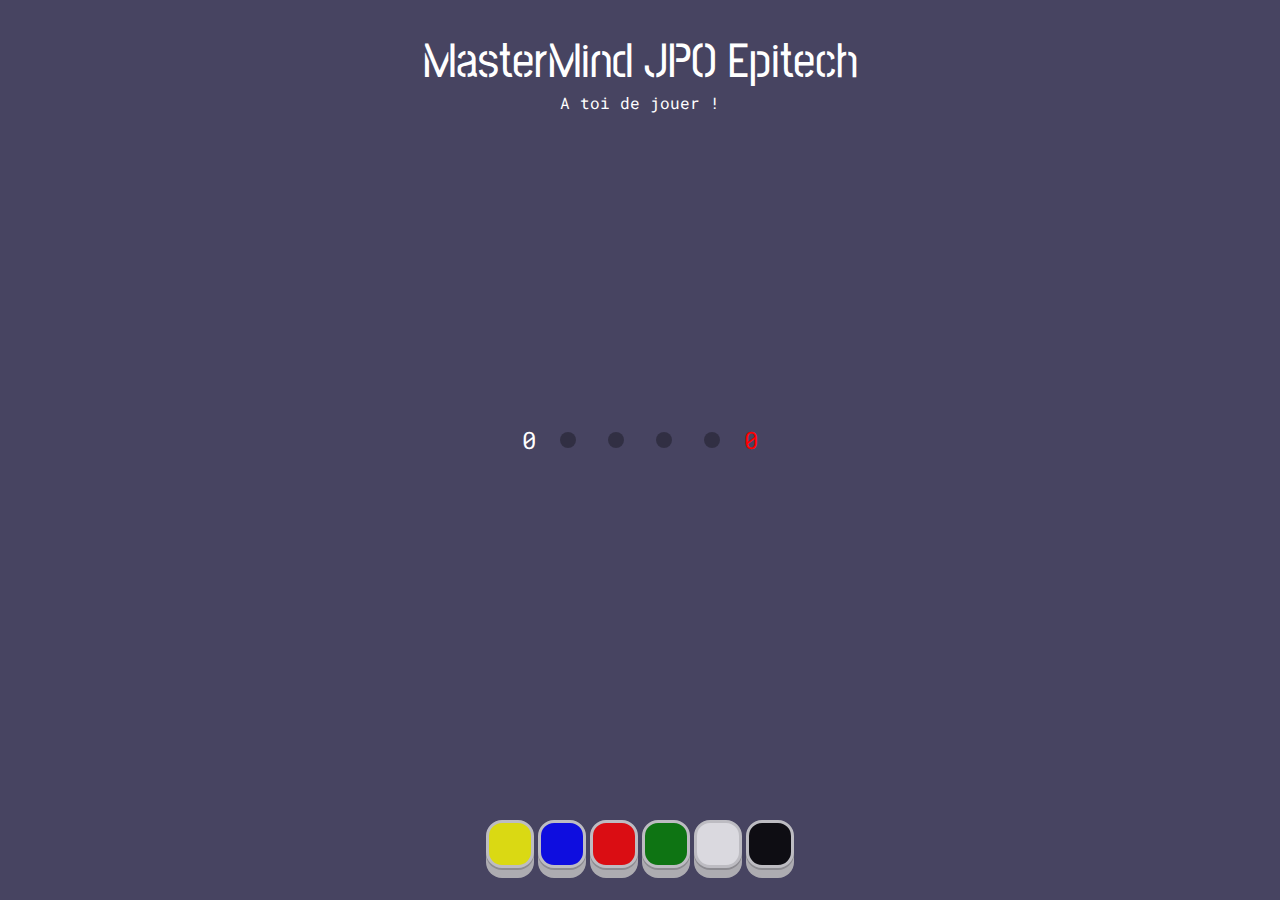
<file: Mastermind/projet/index.html>
<!DOCTYPE html>
<html>

<head>
    <title>MasterMind | Epitech JPO</title>
    <link rel="stylesheet" href="css/mastermind.css">
    <script type="text/javascript" src="js/mastermind_lib.js"></script>
    <script type="text/javascript" src="js/mastermind.js"></script>
</head>

<body>

    <div class="infos">
        <div class="title">MasterMind JPO Epitech</div>
        <div id="subtitle" class="subtitle">A toi de jouer !</div>
    </div>

    <div id="history-zone">
        <div class="dot-group">
            <div class="nb nb-white">0</div>
            <div class="dot"></div>
            <div class="dot"></div>
            <div class="dot"></div>
            <div class="dot"></div>
            <div class="nb nb-red">0</div>
        </div>
    </div>

    <div class="btn-zone">
        <button id="btn-red" class="btn-player yellow" onclick="add('yellow')"></button>
        <button id="btn-red" class="btn-player blue" onclick="add('blue')"></button>
        <button id="btn-red" class="btn-player red" onclick="add('red')"></button>
        <button id="btn-red" class="btn-player green" onclick="add('green')"></button>
        <button id="btn-red" class="btn-player white" onclick="add('white')"></button>
        <button id="btn-red" class="btn-player black" onclick="add('black')"></button>
    </div>

</body>

</html>
</file>
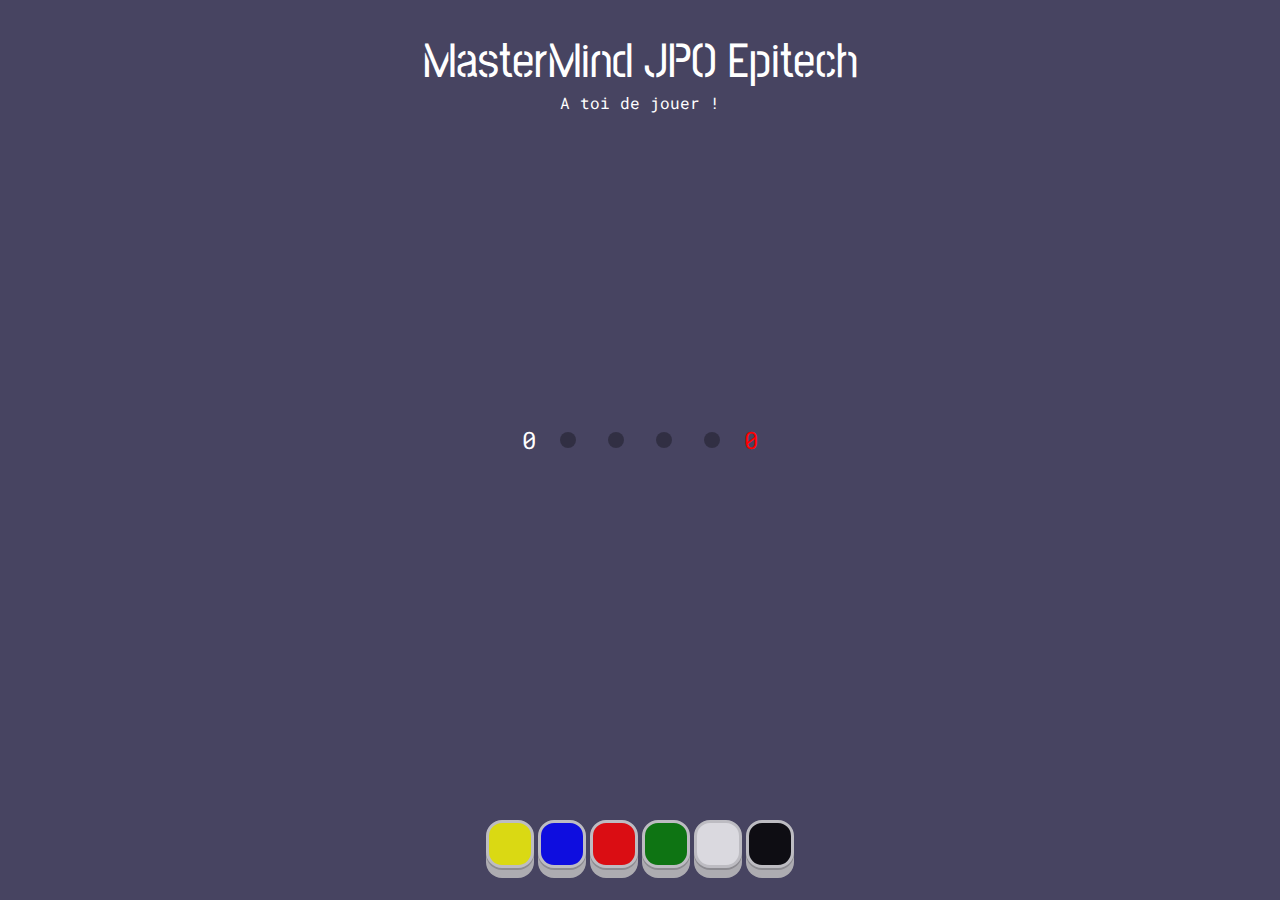
<file: Mastermind/solution/index.html>
<!DOCTYPE html>
<html>
    <head>
        <title>MasterMind | Epitech JPO</title>
        <link rel="stylesheet" href="css/mastermind.css">
        <script type="text/javascript" src="js/mastermind_lib.js"></script>
        <script type="text/javascript" src="js/mastermind.js"></script>
    </head>

    <body>

        <div class="infos">
            <div class="title">MasterMind JPO Epitech</div>
            <div id="subtitle" class="subtitle">A toi de jouer !</div>
        </div>

        <div id="history-zone">
            <div class="dot-group">
                <div class="nb nb-white">0</div>
                <div class="dot"></div>
                <div class="dot"></div>
                <div class="dot"></div>
                <div class="dot"></div>
                <div class="nb nb-red">0</div>
            </div>
        </div>

        <div class="btn-zone">
            <button id="btn-red" class="btn-player yellow" onclick="add('yellow')"></button>
            <button id="btn-red" class="btn-player blue" onclick="add('blue')"></button>
            <button id="btn-red" class="btn-player red" onclick="add('red')"></button>
            <button id="btn-red" class="btn-player green" onclick="add('green')"></button>
            <button id="btn-red" class="btn-player white" onclick="add('white')"></button>
            <button id="btn-red" class="btn-player black" onclick="add('black')"></button>
        </div>

    </body>
</html>
</file>
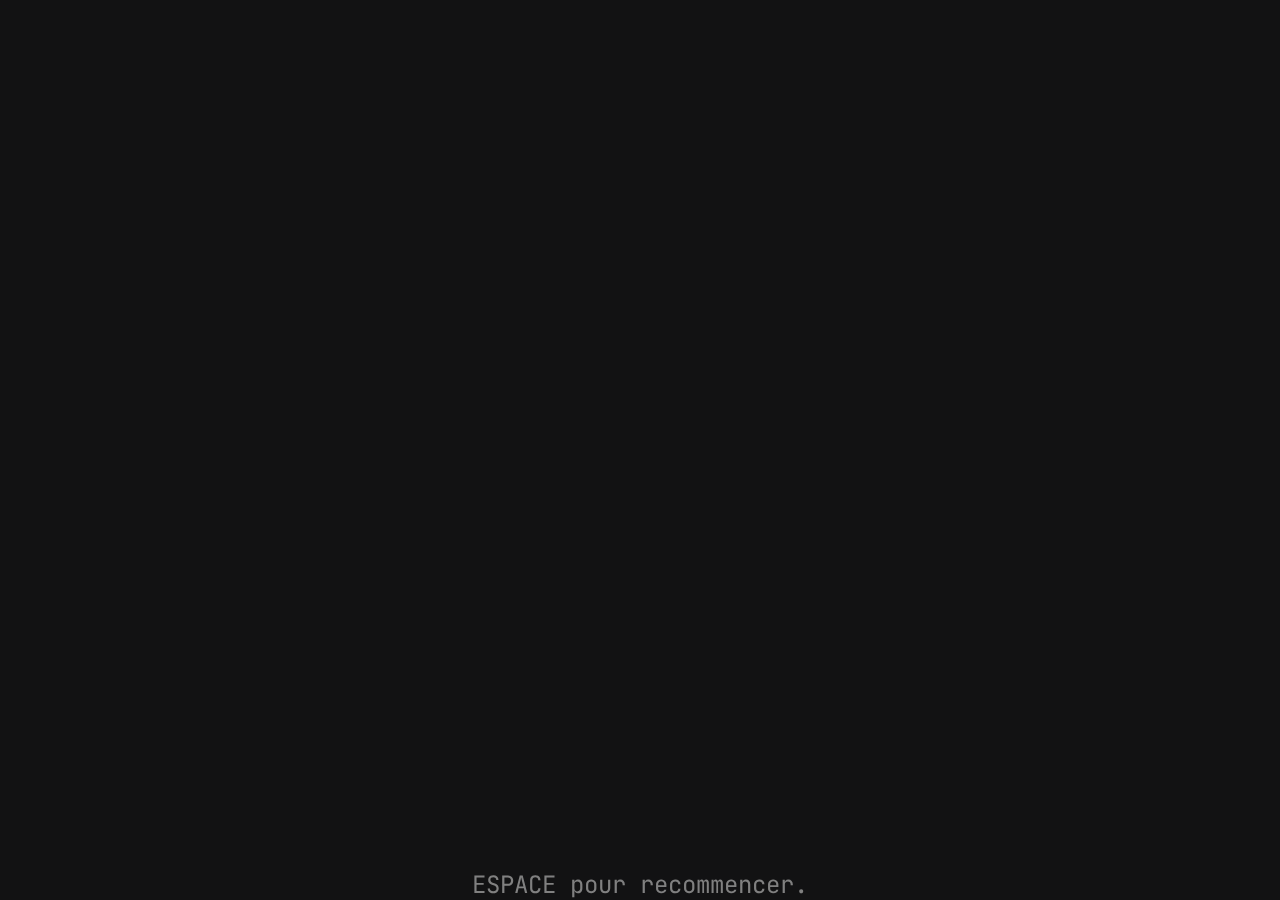
<file: MyWordle/projet/index.html>
<!DOCTYPE html>
<html lang="en">

<head>
    <meta charset="UTF-8">
    <meta http-equiv="X-UA-Compatible" content="IE=edge">
    <meta name="viewport" content="width=device-width, initial-scale=1.0">
    <link rel="stylesheet" href="css/style.css">
    <title>myWordle</title>
</head>

<body>
    <span id='restart'>ESPACE pour recommencer.</span>
    <div id="canvas"></div>
</body>

</html>
</file>
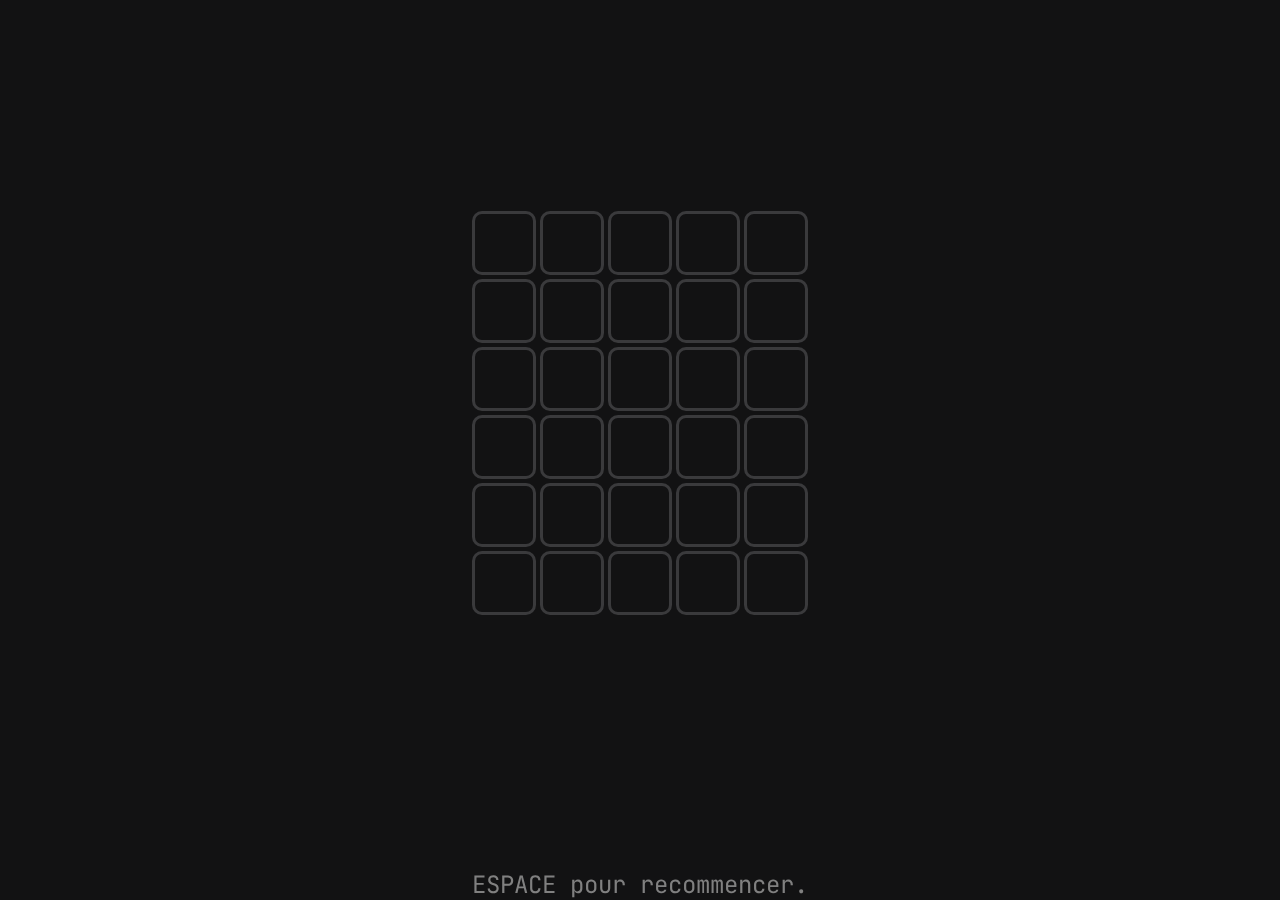
<file: MyWordle/solution/index.html>
<!DOCTYPE html>
<html lang="en">

<head>
    <meta charset="UTF-8">
    <meta http-equiv="X-UA-Compatible" content="IE=edge">
    <meta name="viewport" content="width=device-width, initial-scale=1.0">
    <link rel="stylesheet" href="css/style.css">
    <title>myWordle</title>
</head>

<body>
    <span id='restart'>ESPACE pour recommencer.</span>
    <div id="canvas"></div>

    <script src="js/Case.js"></script>
    <script src="js/Mots.js"></script>
    <script src="js/Wordle.js"></script>
    <script src="js/EventListener.js"></script>
</body>

</html>
</file>
<file: Mastermind/projet/css/mastermind.css>
@import url('https://fonts.googleapis.com/css2?family=Stick+No+Bills&display=swap');
@import url('https://fonts.googleapis.com/css2?family=Roboto+Mono:wght@200&display=swap');

body {
    display: flex;
    align-items: center;
    justify-content: center;
    flex-direction: column;
    background: rgb(71, 68, 97);
}

.btn-zone {
    position: absolute;
    bottom: 2rem;
}

.btn-player {
    width: 3rem;
    height: 3rem;
    border-radius: 1rem;
    border: solid rgb(219, 219, 219);
    box-shadow:
        0rem 2px 0rem rgba(0, 0, 0, 0.205),
        0rem 10px 0rem rgb(199, 198, 198);
    opacity: 0.8;
    transition-duration: 0.2s;
}

.btn-player:hover {
    opacity: 1;
}

.btn-player:active {
    transform: translateY(10px);
    box-shadow: none;
}

#history-zone {
    height: 80vh;
    position: absolute;
    top: 5rem;
    overflow-y: hidden;
    display: flex;
    align-items: center;
    justify-content: center;
    flex-direction: column;
}

.dot-group {
    display: flex;
    justify-content: center;
    align-items: center;
}

.nb {
    font-size: 1.5rem;
    font-family: 'Roboto Mono', monospace;
    margin-left: 0.5rem;
    margin-right: 0.5rem;
}

.nb-white {color: white;}
.nb-red {color: red;}

.dot {
    margin: 1rem;
    background: black;
    width: 1rem;
    height: 1rem;
    border-radius: 50%;
    opacity: 0.3;
}

.dot-full {
    opacity: 1;
    margin: 0.3rem;
    width: 2rem;
    height: 2rem;
    border: solid white;
}

.yellow {background: yellow;}
.blue {background: blue;}
.red {background: red;}
.green {background: green;}
.white {background: white;}
.black {background: black;}

.infos {
    position: absolute;
    top: 2rem;
    display: flex;
    flex-direction: column;
    align-items: center;
    justify-content: center;
    color: white;
}

.infos .title {
    font-size: 3rem;
    font-family: 'Stick No Bills', sans-serif;
}

.infos .subtitle {
    font-size: 1rem;
    font-family: 'Roboto Mono', monospace;
}
</file>
<file: Mastermind/solution/css/mastermind.css>
@import url('https://fonts.googleapis.com/css2?family=Stick+No+Bills&display=swap');
@import url('https://fonts.googleapis.com/css2?family=Roboto+Mono:wght@200&display=swap');

body {
    display: flex;
    align-items: center;
    justify-content: center;
    flex-direction: column;
    background: rgb(71, 68, 97);
}

.btn-zone {
    position: absolute;
    bottom: 2rem;
}

.btn-player {
    width: 3rem;
    height: 3rem;
    border-radius: 1rem;
    border: solid rgb(219, 219, 219);
    box-shadow:
        0rem 2px 0rem rgba(0, 0, 0, 0.205),
        0rem 10px 0rem rgb(199, 198, 198);
    opacity: 0.8;
    transition-duration: 0.2s;
}

.btn-player:hover {
    opacity: 1;
}

.btn-player:active {
    transform: translateY(10px);
    box-shadow: none;
}

#history-zone {
    height: 80vh;
    position: absolute;
    top: 5rem;
    overflow-y: hidden;
    display: flex;
    align-items: center;
    justify-content: center;
    flex-direction: column;
}

.dot-group {
    display: flex;
    justify-content: center;
    align-items: center;
}

.nb {
    font-size: 1.5rem;
    font-family: 'Roboto Mono', monospace;
    margin-left: 0.5rem;
    margin-right: 0.5rem;
}

.nb-white {color: white;}
.nb-red {color: red;}

.dot {
    margin: 1rem;
    background: black;
    width: 1rem;
    height: 1rem;
    border-radius: 50%;
    opacity: 0.3;
}

.dot-full {
    opacity: 1;
    margin: 0.3rem;
    width: 2rem;
    height: 2rem;
    border: solid white;
}

.yellow {background: yellow;}
.blue {background: blue;}
.red {background: red;}
.green {background: green;}
.white {background: white;}
.black {background: black;}

.infos {
    position: absolute;
    top: 2rem;
    display: flex;
    flex-direction: column;
    align-items: center;
    justify-content: center;
    color: white;
}

.infos .title {
    font-size: 3rem;
    font-family: 'Stick No Bills', sans-serif;
}

.infos .subtitle {
    font-size: 1rem;
    font-family: 'Roboto Mono', monospace;
}
</file>
<file: MyWordle/projet/css/style.css>
@import url('https://fonts.googleapis.com/css2?family=JetBrains+Mono:wght@100&display=swap');
body {
    text-align: center;
    font-size: 3rem;
    font-family: 'JetBrains Mono', monospace;
    text-transform: uppercase;
    background: #121213;
    color: gray;
    display: flex;
    justify-content: center;
    align-items: center;
    flex-direction: column;
}

.line {
    display: flex;
    flex-direction: row;
}

.case {
    border: solid;
    border-color: #3A3A3C;
    margin: 2px;
    width: 58px;
    height: 58px;
    border-radius: 10px;
}

.good {
    color: #121213;
    font-weight: bold;
    background: #90be6d;
    border-color: #90be6d;
}

.maybe {
    color: #121213;
    font-weight: bold;
    background: #f9c74f;
    border-color: #f9c74f;
}

.not {
    color: rgba(128, 128, 128, 0.274);
}

.text {
    color: gray;
}

#canvas {
    display: flex;
    align-items: center;
    justify-content: center;
    flex-direction: column;
    height: 90vh;
}

#restart {
    position: fixed;
    bottom: 0;
    left: 0;
    text-align: center;
    width: 100%;
    font-size: 1.5rem;
    text-transform: none;
}
</file>
<file: MyWordle/solution/css/style.css>
@import url('https://fonts.googleapis.com/css2?family=JetBrains+Mono:wght@100&display=swap');
body {
    text-align: center;
    font-size: 3rem;
    font-family: 'JetBrains Mono', monospace;
    text-transform: uppercase;
    background: #121213;
    color: gray;
    display: flex;
    justify-content: center;
    align-items: center;
    flex-direction: column;
}

.line {
    display: flex;
    flex-direction: row;
}

.case {
    border: solid;
    border-color: #3A3A3C;
    margin: 2px;
    width: 58px;
    height: 58px;
    border-radius: 10px;
}

.good {
    color: #121213;
    font-weight: bold;
    background: #90be6d;
    border-color: #90be6d;
}

.maybe {
    color: #121213;
    font-weight: bold;
    background: #f9c74f;
    border-color: #f9c74f;
}

.not {
    color: rgba(128, 128, 128, 0.274);
}

.text {
    color: gray;
}

#canvas {
    display: flex;
    align-items: center;
    justify-content: center;
    flex-direction: column;
    height: 90vh;
}

#restart {
    position: fixed;
    bottom: 0;
    left: 0;
    text-align: center;
    width: 100%;
    font-size: 1.5rem;
    text-transform: none;
}
</file>
